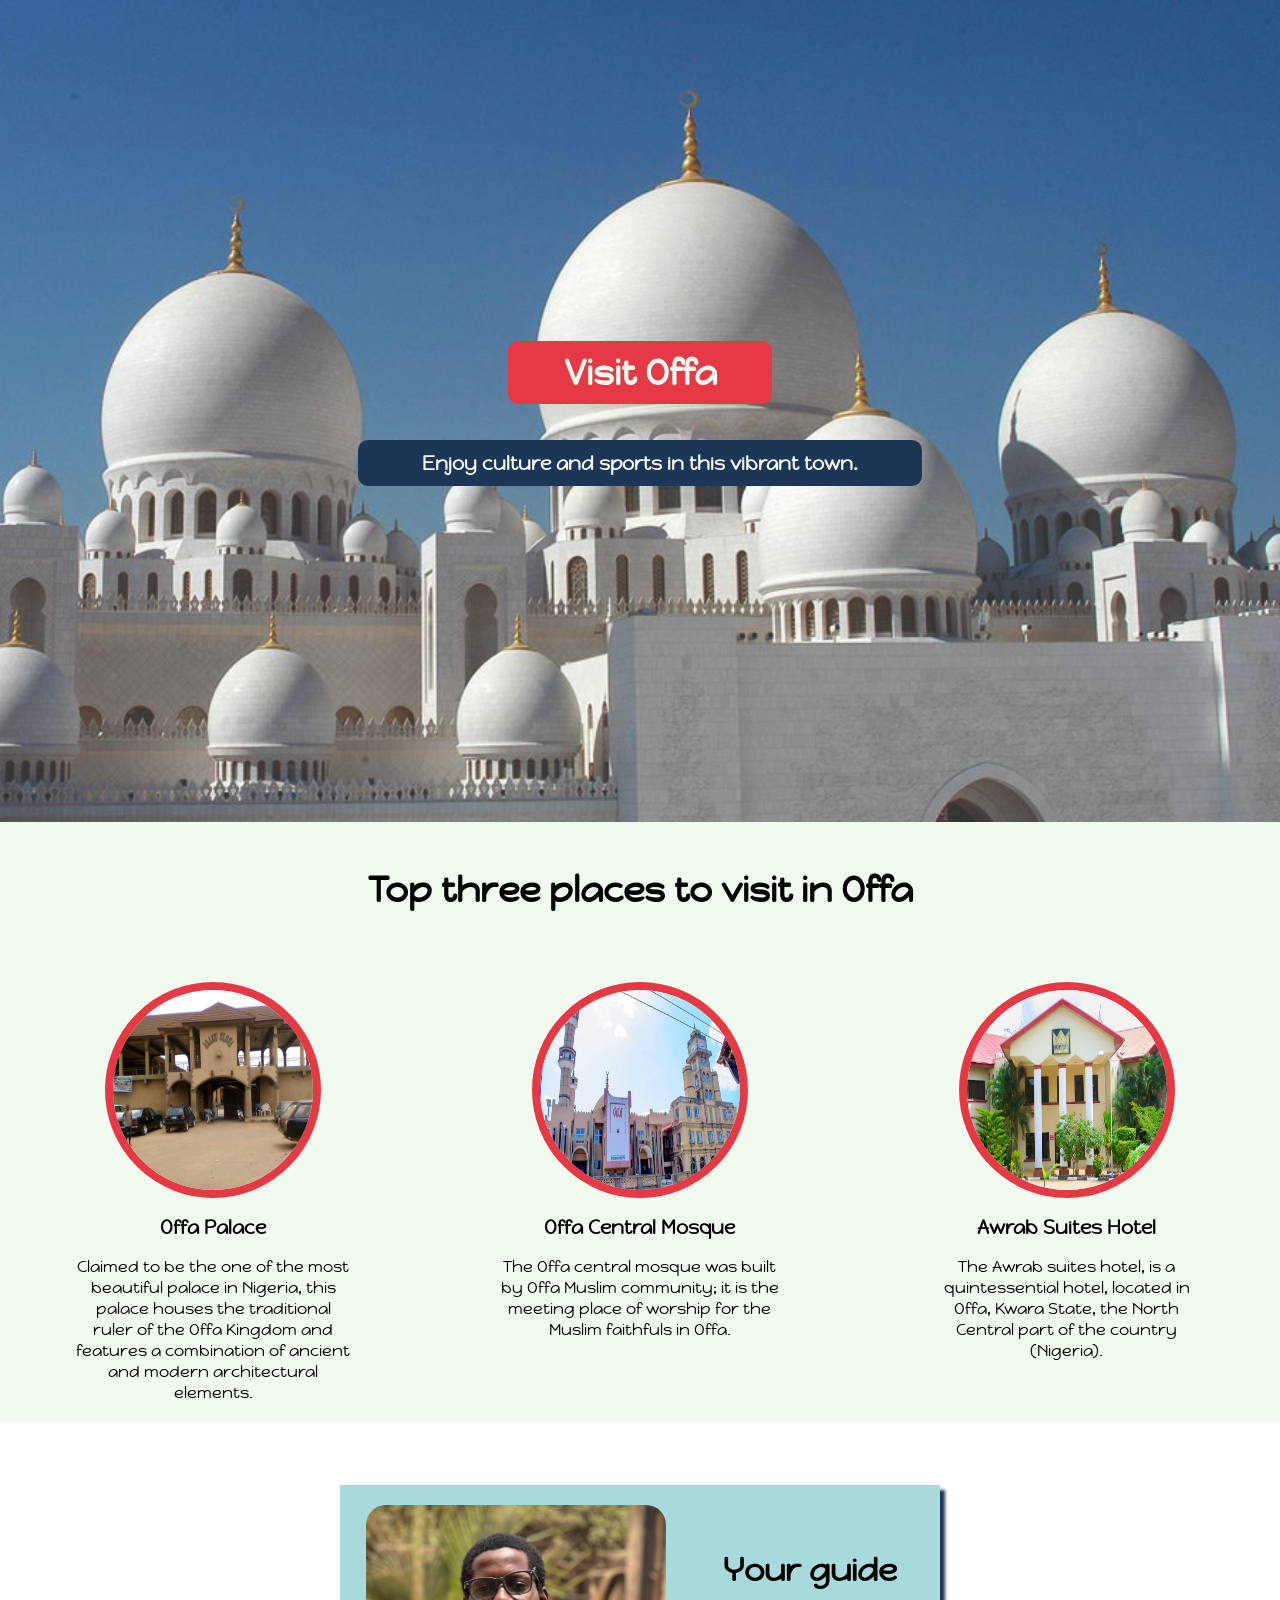
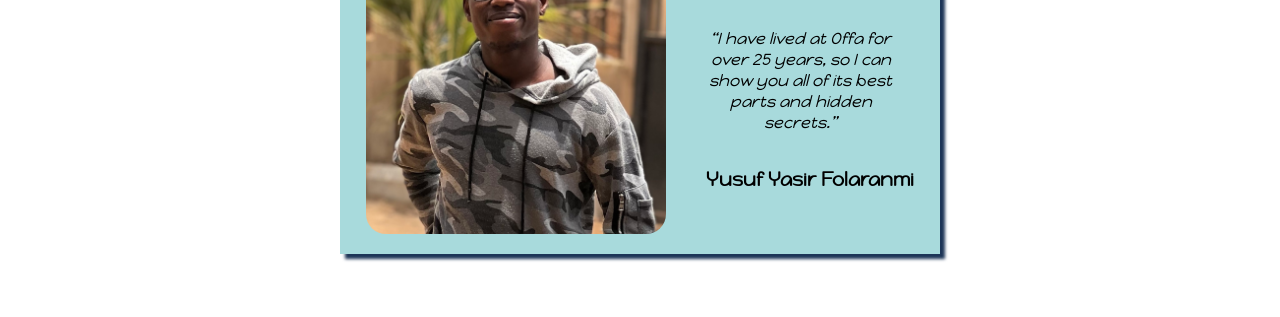
<file: index.html>
<!DOCTYPE html>
<html>
    <head>
        <link rel="preconnect" href="https://fonts.googleapis.com">
        <link rel="preconnect" href="https://fonts.gstatic.com" crossorigin>
        <link href="https://fonts.googleapis.com/css2?family=Happy+Monkey&family=Orbitron:wght@400;800&display=swap" rel="stylesheet"> 
        <link rel="stylesheet" href="styles.css">
    </head>
    <body>
       <div id="hero">
        <h1 id="hero-h1">Visit Offa</h1>
        <h3 id="hero-h3"> Enjoy culture and sports in this vibrant town.</h3>
        </div>
        <div id="three-places">
            <h2>Top three places to visit in Offa</h2>
            <div id="places">
                    <div id="palace" class="common-att">
                        <img src="images/offa-palace.jpg" class="icon">
                        <h3 class="icon-h3"> Offa Palace</h3>
                        <p class="icon-tx">Claimed to be the one of the most beautiful palace in Nigeria, this palace houses the traditional ruler of the Offa Kingdom and features a combination of ancient and modern architectural elements.</p>
                    </div>
                    <div class="common-att">
                        <img src="images/offa.jpg" class="icon">
                        <h3 class="icon-h3"> Offa Central Mosque</h3>
                        <p class="icon-tx">The Offa central mosque was built by Offa Muslim community; it is the meeting place of worship for the Muslim faithfuls in Offa.</p>
                    </div>
                    <div class="common-att">
                        <img src="images/awrab.jpg" class="icon">
                        <h3 class="icon-h3"> Awrab Suites Hotel</h3>
                        <p class="icon-tx">The Awrab suites hotel, is a quintessential hotel, located in Offa, Kwara State, the North Central part of the country (Nigeria).</p>
                    </div>
            </div>
        </div>
        <div id="guide">
            <div id="guide-box">
            <img src="images/yasir.jpg" id="per">
            <div id="my-guide">
                <h1 id="gd"> Your guide</h1>
                <p id="gd-tx">“I have lived at Offa for over 25 years, so I can show you all of its best parts and hidden secrets.”</p>
                <h3 id="gd-h3">Yusuf Yasir Folaranmi</h3>
            </div>
            </div>
        </div>
    </body>
</html>
</file>
<file: styles.css>
body {
    text-align: center;
    margin:0px;
    font-family: 'Happy Monkey', cursive;
}
#hero {
    background-image: url("images/offa-co.jpg");
    background-size: cover; 
    height: 822px;
    display: flex;
    flex-direction: column;
    align-items: center;
    justify-content: center;
    margin: 0px;

}
#hero-h1 {
    color:#F1FAEE;
    font-size: 36px;
    background: #E63946;
    width: 200px;
    border-radius: 10px;
    padding: 9px 32px;
    margin-bottom: 36px;
}
#hero-h3 {
    color: #F1FAEE;
    font-weight:24px;
    background: #1D3557;
    border-radius: 10px;
    padding: 11px 32px;
    width: 500px;
    margin-top: 0px;
}
#three-places {
height: 600px;
background: #F1FAEE;
margin-top: 0px;

}

.icon {
    width: 200px;
    height: 200px;
    border-radius: 1000px;
    margin: 70px 0 0 0;
    border: 8px solid #E63946;
}
h2 {
    margin: 0px;
    padding-top: 45px;
    font-size: 36px;
    font-weight: 700;
}
.icon-tx {
    width: 278px;
    margin: 17px 0 0 0;
}
.common-att {
    display: flex;
    flex-direction: column;
    align-items: center;
}
.icon-h3 {
    margin: 17px 0 0 0;
}
#places {
    display: flex;
    justify-content: space-around
}
#guide {
    display: flex;
    justify-content: center;
    align-items: center;
    height: 495px;
    background: white;
    margin: 0px;
}
#per {
    width: 300px;
    border-radius: 40px;
    padding: 20px;
    
}
#my-guide {
    display: flex;
    flex-direction: column;
    justify-content: space-around; 
    padding: 20px;
}
#gd-tx {
    width:189px;
    font-style: italic;
}
#guide-box {
    display: flex;
    align-items: center;
    justify-content: center;
    width: 600px;
    background: #A8DADC;
    box-shadow: 5px 5px 3px #1D3557;
}
</file>
